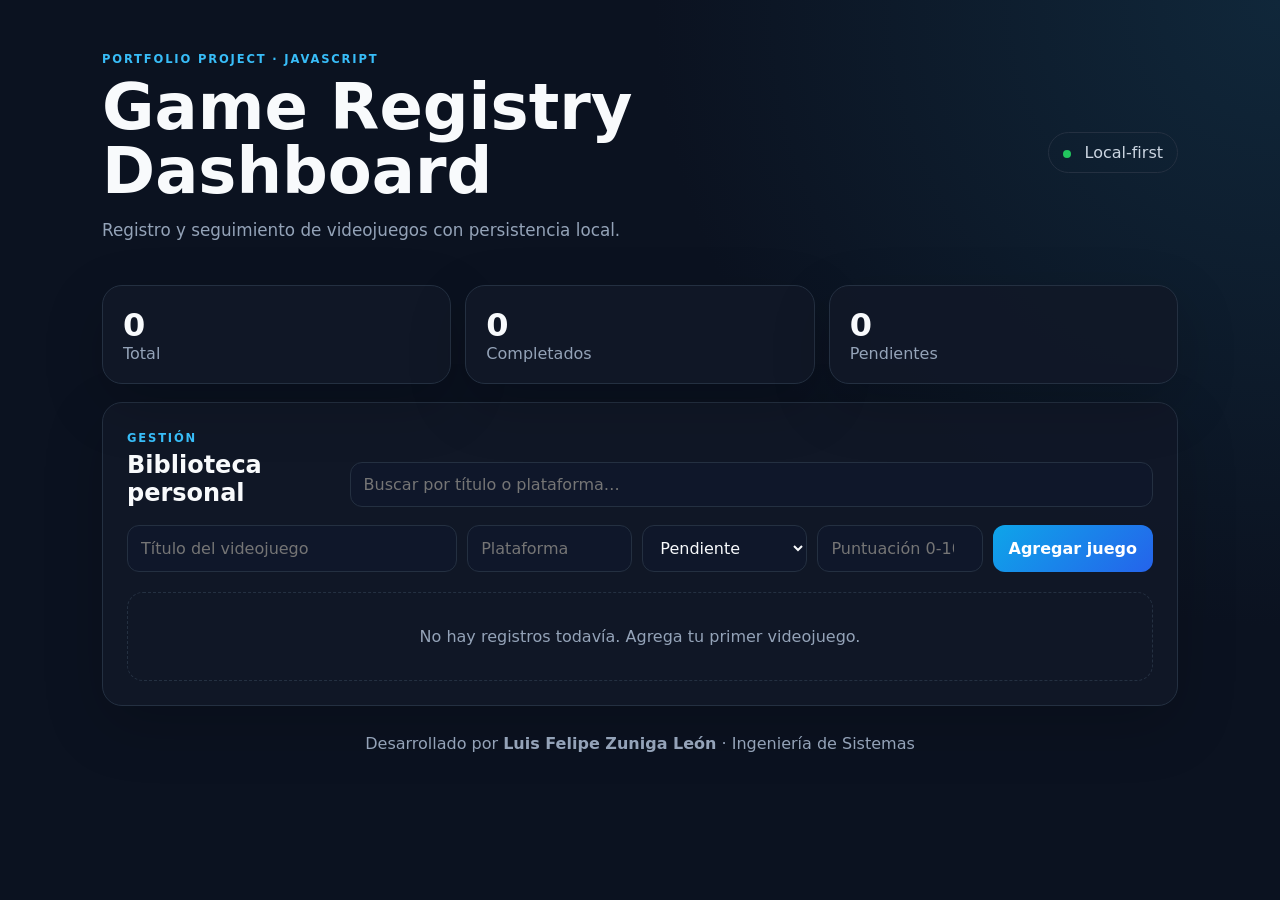
<file: index.html>
<!DOCTYPE html>
<html lang="es">
<head>
  <meta charset="UTF-8" />
  <meta name="viewport" content="width=device-width, initial-scale=1.0" />
  <meta name="description" content="Game Registry Dashboard - portafolio de desarrollo frontend de Luis Felipe Zuniga León" />
  <title>Game Registry Dashboard</title>
  <link rel="stylesheet" href="styles.css" />
</head>
<body>
  <main class="shell">
    <header class="hero">
      <div>
        <span class="eyebrow">Portfolio Project · JavaScript</span>
        <h1>Game Registry Dashboard</h1>
        <p>Registro y seguimiento de videojuegos con persistencia local.</p>
      </div>
      <div class="status"><span></span> Local-first</div>
    </header>

    <section class="stats" aria-label="Resumen">
      <article><strong id="totalGames">0</strong><span>Total</span></article>
      <article><strong id="completedGames">0</strong><span>Completados</span></article>
      <article><strong id="pendingGames">0</strong><span>Pendientes</span></article>
    </section>

    <section class="panel">
      <div class="panel-heading">
        <div><span class="eyebrow">Gestión</span><h2>Biblioteca personal</h2></div>
        <input id="search" type="search" placeholder="Buscar por título o plataforma…" aria-label="Buscar juegos" />
      </div>

      <form id="gameForm" class="game-form">
        <input id="title" placeholder="Título del videojuego" required maxlength="80" />
        <input id="platform" placeholder="Plataforma" required maxlength="40" />
        <select id="status" aria-label="Estado">
          <option value="Pendiente">Pendiente</option>
          <option value="En progreso">En progreso</option>
          <option value="Completado">Completado</option>
        </select>
        <input id="score" type="number" min="0" max="10" step="0.1" placeholder="Puntuación 0-10" />
        <button type="submit" id="submitBtn">Agregar juego</button>
      </form>

      <div id="emptyState" class="empty">No hay registros todavía. Agrega tu primer videojuego.</div>
      <div id="gameList" class="cards" aria-live="polite"></div>
    </section>

    <footer>Desarrollado por <strong>Luis Felipe Zuniga León</strong> · Ingeniería de Sistemas</footer>
  </main>
  <script src="app.js"></script>
</body>
</html>
</file>
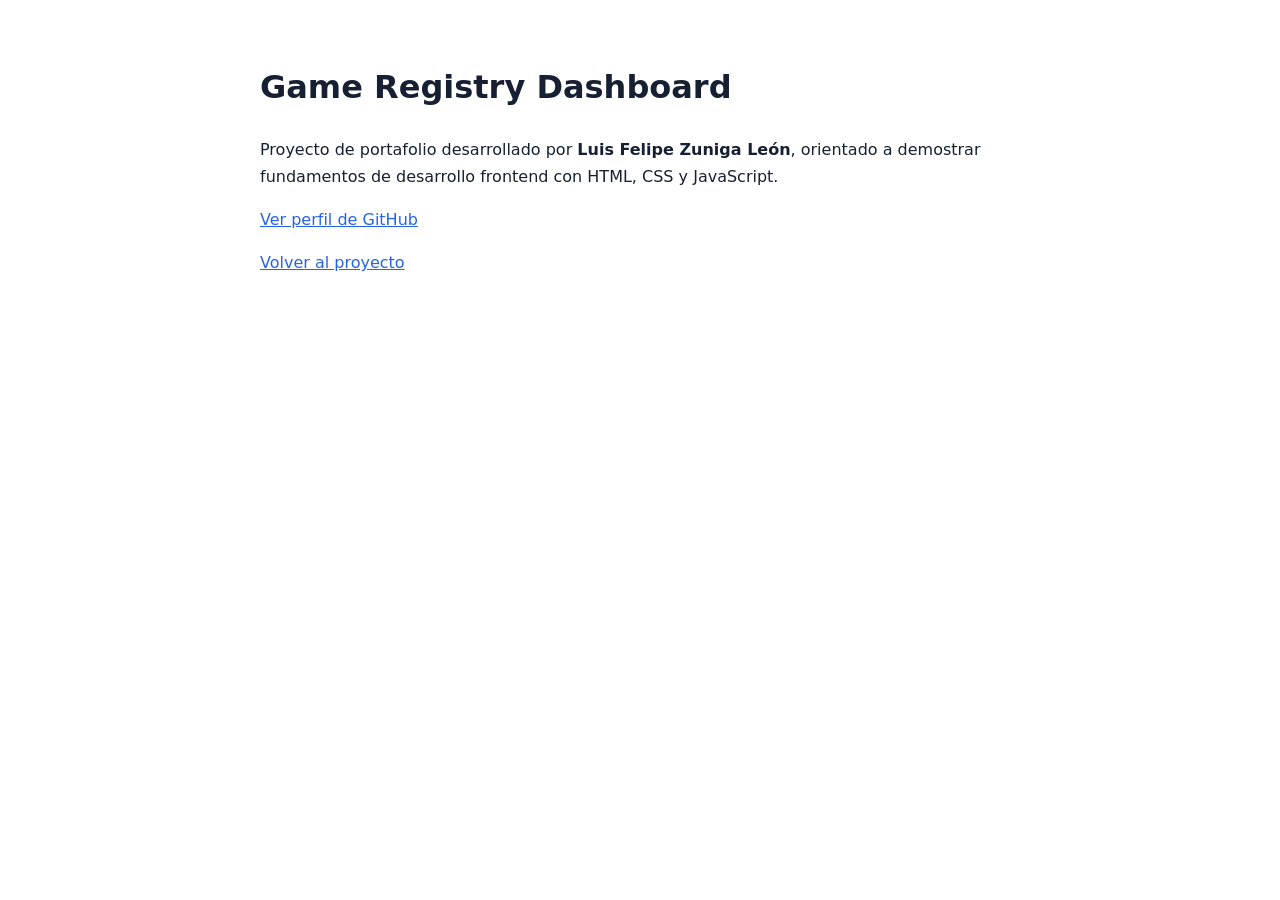
<file: contacto.html>
<!DOCTYPE html>
<html lang="es">
<head>
  <meta charset="UTF-8" />
  <meta name="viewport" content="width=device-width, initial-scale=1.0" />
  <title>Acerca del proyecto</title>
  <style>body{font-family:system-ui,sans-serif;max-width:760px;margin:60px auto;padding:0 20px;line-height:1.7;color:#172033}a{color:#2563eb}</style>
</head>
<body>
  <h1>Game Registry Dashboard</h1>
  <p>Proyecto de portafolio desarrollado por <strong>Luis Felipe Zuniga León</strong>, orientado a demostrar fundamentos de desarrollo frontend con HTML, CSS y JavaScript.</p>
  <p><a href="https://github.com/Luisf2020">Ver perfil de GitHub</a></p>
  <p><a href="index.html">Volver al proyecto</a></p>
</body>
</html>
</file>
<file: styles.css>
:root{color-scheme:dark;--bg:#0b1220;--panel:#111827;--line:#243041;--muted:#94a3b8;--text:#f8fafc;--accent:#38bdf8;--accent2:#22c55e;--danger:#ef4444}*{box-sizing:border-box}body{margin:0;font-family:Inter,ui-sans-serif,system-ui,-apple-system,BlinkMacSystemFont,"Segoe UI",sans-serif;background:radial-gradient(circle at top right,#10273a 0,#0b1220 40%);color:var(--text);min-height:100vh}.shell{max-width:1120px;margin:auto;padding:48px 22px}.hero{display:flex;justify-content:space-between;gap:24px;align-items:center;margin-bottom:28px}.hero h1{font-size:clamp(2rem,5vw,4rem);line-height:1;margin:8px 0 12px}.hero p{color:var(--muted);font-size:1.05rem}.eyebrow{text-transform:uppercase;letter-spacing:.16em;font-size:.72rem;font-weight:800;color:var(--accent)}.status{border:1px solid var(--line);padding:10px 14px;border-radius:999px;color:#cbd5e1;white-space:nowrap}.status span{display:inline-block;width:8px;height:8px;border-radius:50%;background:var(--accent2);margin-right:8px}.stats{display:grid;grid-template-columns:repeat(3,1fr);gap:14px;margin-bottom:18px}.stats article,.panel{background:rgba(17,24,39,.9);border:1px solid var(--line);border-radius:20px;box-shadow:0 20px 60px rgba(0,0,0,.18)}.stats article{padding:20px}.stats strong{display:block;font-size:2rem}.stats span{color:var(--muted)}.panel{padding:24px}.panel-heading{display:flex;justify-content:space-between;gap:20px;align-items:end;margin-bottom:18px}.panel-heading h2{margin:5px 0 0}.panel-heading input{min-width:300px}.game-form{display:grid;grid-template-columns:2fr 1fr 1fr 1fr auto;gap:10px;margin-bottom:20px}input,select,button{font:inherit;border-radius:12px}input,select{width:100%;background:#0f172a;color:var(--text);border:1px solid var(--line);padding:12px 13px;outline:none}input:focus,select:focus{border-color:var(--accent);box-shadow:0 0 0 3px rgba(56,189,248,.12)}button{border:0;padding:12px 16px;font-weight:800;cursor:pointer}#submitBtn{background:linear-gradient(135deg,#0ea5e9,#2563eb);color:#fff}.cards{display:grid;gap:10px}.game-card{display:flex;align-items:center;justify-content:space-between;gap:18px;padding:16px;border:1px solid var(--line);border-radius:16px;background:#0d1524}.game-topline{display:flex;align-items:center;gap:10px}.game-card h3{margin:0;font-size:1.05rem}.game-card p{margin:7px 0 0;color:var(--muted)}.pill{font-size:.72rem;border:1px solid var(--line);padding:5px 8px;border-radius:999px;color:#cbd5e1}.pill.completado{color:#86efac;border-color:#166534}.pill.en-progreso{color:#fde68a;border-color:#854d0e}.actions{display:flex;gap:8px}.ghost{background:#172033;color:#dbeafe}.danger{background:#2a1518;color:#fecaca}.empty{text-align:center;color:var(--muted);padding:34px;border:1px dashed var(--line);border-radius:16px}footer{text-align:center;color:var(--muted);padding:28px 0 0}@media(max-width:850px){.hero,.panel-heading{align-items:flex-start;flex-direction:column}.panel-heading input{min-width:0}.game-form{grid-template-columns:1fr 1fr}.game-form button{grid-column:1/-1}.stats{grid-template-columns:1fr}.game-card{align-items:flex-start;flex-direction:column}.actions{width:100%}.actions button{flex:1}}@media(max-width:520px){.shell{padding:28px 14px}.game-form{grid-template-columns:1fr}.game-form button{grid-column:auto}.status{display:none}.panel{padding:16px}}
</file>
